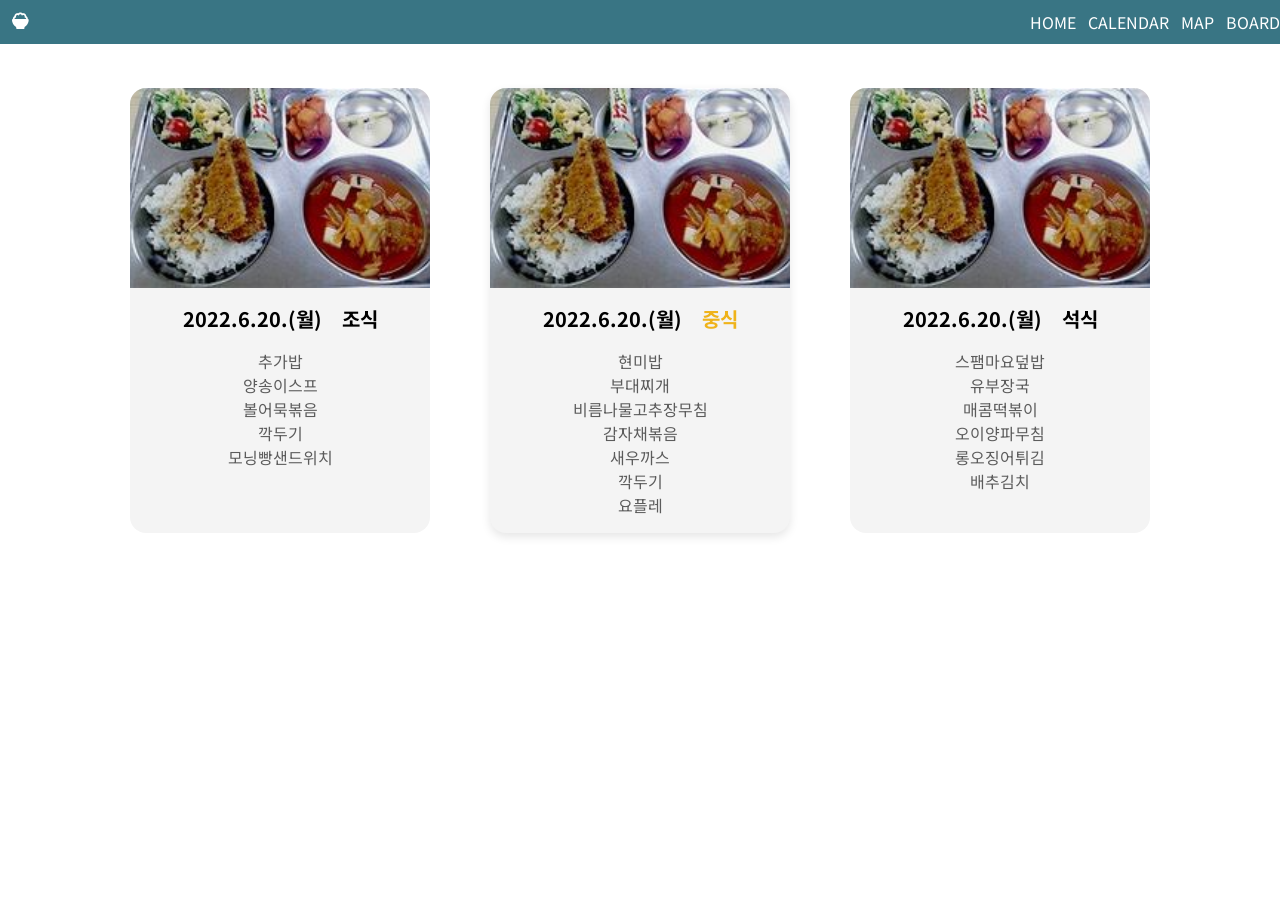
<file: 0608_school cafeteria/index.html>
<!DOCTYPE html>
<html lang="en">

<head>
    <meta charset="UTF-8">
    <meta http-equiv="X-UA-Compatible" content="IE=edge">
    <meta name="viewport" content="width=device-width, initial-scale=1.0">
    <title>header</title>
    <!-- style.css -->
    <link rel="stylesheet" href="css/style.css">
    <!-- boxicons -->
    <link href='https://unpkg.com/boxicons@2.1.2/css/boxicons.min.css' rel='stylesheet'>
</head>

<body>
    <!-- header -->
    <header class="header" id="header">
        <nav class="nav container">
            <div class="nav-toggle" id="nav-toggle">
                <i class='bx bx-menu'></i>
            </div>
            <!-- logo랑 menu -->
            <a href="" class="nav-logo">
                <i class='bx bxs-bowl-rice'></i>
            </a>
            <div class="nav-menu">
                <ul class="nav-list" id="nav-list">
                    <li class="nav-item">
                        <a href="" class="nav-link">HOME</a></li>
                    <li class="nav-item">
                        <a href="" class="nav-link">CALENDAR</a></li>
                    <li class="nav-item">
                        <a href="" class="nav-link">MAP</a></li>
                    <li class="nav-item">
                        <a href="" class="nav-link">BOARD</a></li>
                </ul>
            </div>
        </nav>
    </header>

    <main id="main-card">
        <article class="card">
            <figure class="card-image"></figure>
            <div class="card-description">
                <h3 class="card-title">
                    <div class="card-date">
                        2022.6.20.(월)
                    </div>
                    <div class="card-time">
                        조식
                    </div>
                </h3>
                <p class="card-menu">
                    추가밥<br>
                    양송이스프<br>
                    볼어묵볶음<br/>
                    깍두기 <br>
                    모닝빵샌드위치<br>
                </p>
            </div>
        </article>

        <article class="card">
            <figure class="card-image"></figure>
            <div class="card-description">
                <h3 class="card-title">
                    <div class="card-date">
                        2022.6.20.(월)
                    </div>
                    <div class="card-time">
                        중식
                    </div>
                </h3>
                <p class="card-menu">
                    현미밥<br> 
                    부대찌개<br> 
                    비름나물고추장무침<br> 
                    감자채볶음<br> 
                    새우까스<br> 
                    깍두기<br> 
                    요플레<br>
                </p>
            </div>
        </article>

        <article class="card">
            <figure class="card-image"></figure>
            <div class="card-description">
                <h3 class="card-title">
                    <div class="card-date">2022.6.20.(월)
                    </div>
                    <div class="card-time">
                        석식
                    </div>
                </h3>
                <p class="card-menu">
                    스팸마요덮밥<br> 
                    유부장국 <br>
                    매콤떡볶이 <br>
                    오이양파무침<br> 
                    롱오징어튀김<br> 
                    배추김치<br>
                </p>
            </div>
        </article>
    </main>

    <!-- main.js -->
    <script src="js/main.js"></script>
</body>

</html>
</file>
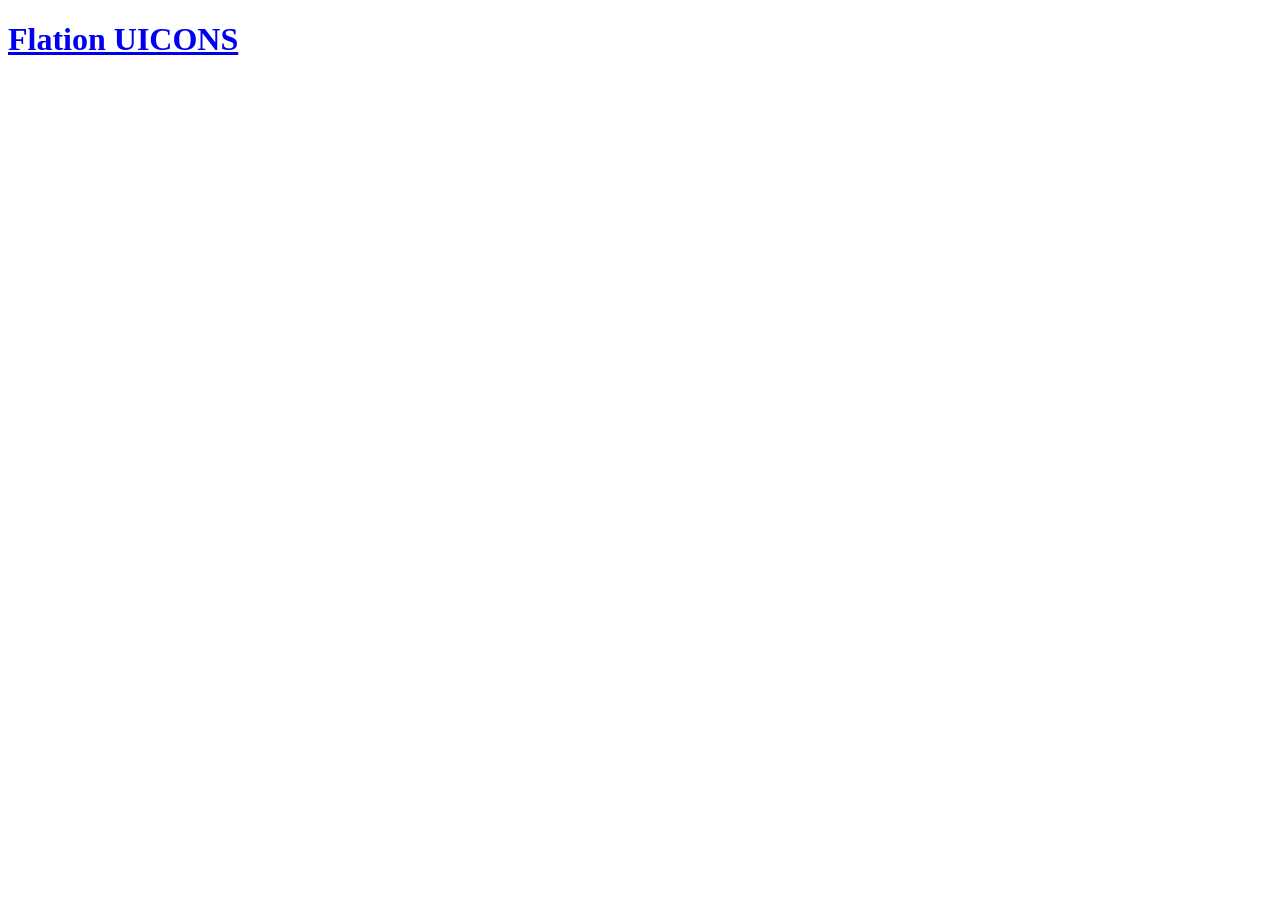
<file: icon/flaticon.html>
<!DOCTYPE html>
<html lang="en">

<head>
    <meta charset="UTF-8">
    <meta http-equiv="X-UA-Compatible" content="IE=edge">
    <meta name="viewport" content="width=device-width, initial-scale=1.0">
    <title>Flation UICONS</title>
    <link rel='stylesheet' href='https://cdn-uicons.flaticon.com/uicons-regular-rounded/css/uicons-regular-rounded.css'>
    <link rel='stylesheet' href='https://cdn-uicons.flaticon.com/uicons-regular-rounded/css/uicons-regular-rounded.css'>
    <link rel='stylesheet' href='https://cdn-uicons.flaticon.com/uicons-regular-rounded/css/uicons-regular-rounded.css'>
</head>

<body>
    <h1><a href="https://www.flaticon.com/uicons">Flation UICONS</a></h1>
    <i class="fi fi-rr-microphone-alt"></i>
    <i class="fi fi-rr-calendar"></i>
    <i class="fi fi-rr-circle"></i>
</body>

</html>
</file>
<file: 0608_school cafeteria/css/style.css>
/* Google Fonts */

@import url('https://fonts.googleapis.com/css2?family=Noto+Sans+KR:wght@300&display=swap');

/* variable css */

:root {
    /* color */
    --first-color: hsl(192, 40%, 37%);
    --first-color-bright: hsl(192, 40%, 60%);
    --second-color: hsl(339, 77%, 59%);
    --third-color: hsl(43, 87%, 52%);
    --title-color: hsl(100, 0%, 0%);
    --text-color: hsl(100, 0% 60%);
    --body-color: #fff;
    --container-color: #fff;
    /* font */
    --body-font: "Noto Sans KR";
    --biggest-font-size: 2.26rem;
    --h1-font-size: 2rem;
    --h2-font-size: 1.5rem;
    --h3-font-size: 1.25rem;
    --normal-font-size: 1rem;
    --small-font-size: 0.8rem;
    --smaller-font-size: 0.75rem;
    /* font weight */
    --font-medium: 500;
    --font-bold: 700;
    /* z-index */
    --z-index: 100;
}


/* Base */

* {
    box-sizing: border-box;
    margin: 0;
    padding: 0;
}

body {
    position: relative;
    font-family: var(--body-font);
    font-size: var(--normal-font-size);
    background-color: var(--body-color);
    color: var(--text-color);
}

h1,
h2,
h3 {
    font-weight: var(--font-bold);
    color: var(--title-color);
}

ul {
    list-style: none;
}

a {
    text-decoration: none;
}

nav {
    display: flex;
    justify-content: space-between;
    align-items: center;
    height: 44px;
}

nav i {
    font-size: 1.25rem;
}

nav a {
    color: #fff;
}

.nav-list {
    display: flex;
    color: aqua;
    column-gap: 0.75rem;
}

header {
    background-color: var(--first-color);
}

.nav-toggle {
    /* visibility: hidden; 보이지는 않지만 공간차지 */
    color: #fff;
    display: none;
}
.nav-logo {
    margin-left: 10px;
}
.nav-link {
    display: block;
}
/*HOME*/
h3 {
    font-size: var(--h3-font-size);
}
main {
    display: flex;
    justify-content: center;
    flex-wrap: wrap;/*글자 내려쓰기*/
    column-gap: 60px;
    row-gap: 50px;
    margin: 44px 2rem;
}
.card {
    color: #5c5c5c;
    background-color: rgb(244, 244, 244);
    border-radius: 1rem;
    /* flex-grow: 1;
    flex-basis: 240px;
    flex-shrink: 0; */
    flex: 1 0 240px; /*기본 240px이고 커지면 확장하자*/
    max-width: 300px; /*너무 넓지 않게 max 정하자*/
}
.now,
.card:hover {
    box-shadow: 0 4px 10px rgba(0,0,0,0.1);
    /* x, y, 그림자, 색상 */
}
.now .card-time,
/* .card에 hover했을 때 .card-time 색상 변경 */
.card:hover .card-time {
    color: var(--third-color);
}
.card-image {
    border-radius: 1rem 1rem 0 0;
    height: 0;
    padding-bottom: 66.6666666667%; /*그림 비율 유지하며 확대/축소 : 160:240*/
    background: url('../img/plate_edit.png') center center;
    background-size: cover; /*이미지 반복패턴 안하게함*/
}
.card-description {
    margin: 1rem;
}
.card-title {
    display: flex;
    column-gap: 20px;
    justify-content: center; /*날짜 식 가운데 정렬*/
}
.card-menu {
    margin-top: 1rem;
    text-align: center;
}
/* breakpoints */


/* 2k & 4k */


/* moblie */


/*너비가 600px이하일 때*/

@media screen and (max-width: 600px) {
    header {
        background-color: var(--first-color-bright);
    }
    .nav-toggle {
        /* visibility: hidden; 보이지는 않지만 공간차지 */
        display: block;
        /*nav-logo 가운데 정렬을 위해*/
        position: absolute;
        margin-left: 10px;
        /*마우스 포인터: 손*/
        cursor: pointer;
    }
    .nav-logo {
        margin: 0 auto;
        /*밥아이콘 가운데 정렬*/
    }
    .nav-list {
        flex-direction: column;
        position: absolute;
        /* align-items: center; */
        left: 0;
        right: 0;
        top: 44px;
        background-color: #b9b9b9;
        height: 0;
        /*overflow: hidden 메뉴 안 보이게 하는 법*/
        overflow: hidden;
        transition: 0.3s;
    }
    .nav-item {
        padding: 0.5rem 0;
        border-bottom: 0.1px solid rgba(246, 243, 243, 0.555);
        text-align: center;
    }
    .show-menu {
        height: 164px;
    }
}
</file>
